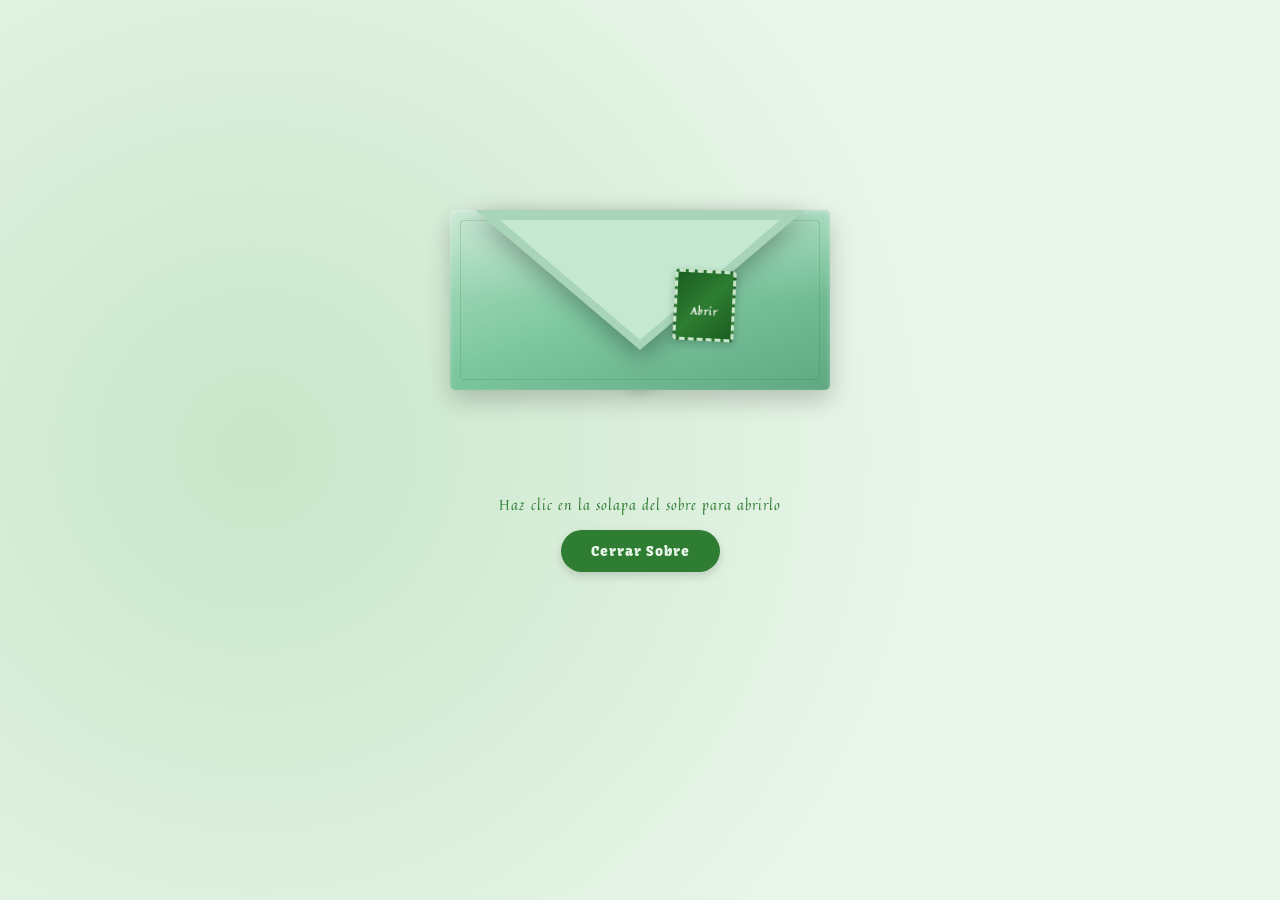
<file: invitacion-digital/index.html>
<!DOCTYPE html>
<html lang="es">
<head>
    <meta charset="UTF-8">
    <meta name="viewport" content="width=device-width, initial-scale=1.0">
    <title>Gaby y Kev | Nuestra Boda</title>
    <meta name="description" content="Nos casamos el 19 de septiembre de 2026. Acompáñanos en este día tan especial.">
    <link rel="preconnect" href="https://fonts.googleapis.com">
    <link rel="preconnect" href="https://fonts.gstatic.com" crossorigin>
    <link href="https://fonts.googleapis.com/css2?family=Kavoon&display=swap" rel="stylesheet">
    <link href="https://fonts.googleapis.com/css2?family=Quintessential&display=swap" rel="stylesheet">
    <link rel="stylesheet" href="assets/invitacion.css">
</head>
<body>
    <div class="container">
        <!-- Sobre rediseñado -->
        <div class="envelope-wrapper" id="envelopeWrapper">
            <!-- Cuerpo rectangular del sobre -->
            <div class="envelope-body"></div>

            <!-- Solapa trasera (base del sobre) -->
            <div class="envelope-back-flap"></div>

            <!-- Solapa frontal (la que se abre hacia arriba) -->
            <div class="envelope-front-flap" id="envelopeFlapTop"></div>

            <!-- Sello en la solapa frontal -->
            <div class="stamp" id="stamp">
                <span><br>Abrir</span>
            </div>
        </div>

        <!-- Carta separada del sobre -->
        <div class="letter-container">
            <div class="letter" id="letter">
                <div class="letter-content">
                    <p>Con la bendición de nuestros padres:</p>
                    <p>Inés y Reyna González</p>
                    <p>Erasto y Cristina García</p>
                    <h1 class="kavoon">Gaby &amp; Kev</h1>
                    <img src="assets/img/anillos.png" width="100" height="100" alt="Anillos de boda entrelazados">
                    <p>Te invitamos cordialmente a:</p>
                    <h1 class="kavoon">Nuestra Boda</h1>

                    <!-- Cuenta regresiva -->
                    <div class="countdown" id="countdown" aria-live="polite">
                        <div class="countdown-item">
                            <span class="countdown-number" id="cd-days">00</span>
                            <span class="countdown-label">Días</span>
                        </div>
                        <div class="countdown-item">
                            <span class="countdown-number" id="cd-hours">00</span>
                            <span class="countdown-label">Hrs</span>
                        </div>
                        <div class="countdown-item">
                            <span class="countdown-number" id="cd-minutes">00</span>
                            <span class="countdown-label">Min</span>
                        </div>
                        <div class="countdown-item">
                            <span class="countdown-number" id="cd-seconds">00</span>
                            <span class="countdown-label">Seg</span>
                        </div>
                    </div>

                    <div class="details">
                        <p class="fecha-destacada"><strong>19 de Septiembre, 2026</strong></p>

                        <div class="ceremony-info">
                            <p>⛪ <strong>Ceremonia religiosa</strong> — 1:00 pm</p>
                            <p>Parroquia Nuestra Señora de las Nieves, Santa María del Monte Vicente Guerrero</p>
                            <a class="map-button" href="https://maps.app.goo.gl/7rbriKnfTvzHp34j7" target="_blank" rel="noopener">🗺️ Ver ubicación</a>
                        </div>

                        <h1 class="kavoon">Nuestros Padrinos</h1>
                        <div class="signature_dos">
                            <p>Velación</p>
                            <p>Blas Hernández y Leonila Guzmán</p>
                        </div>
                        <div class="padrinos-list">
                            <p>Isabel Guzmán y Martha Luz González</p>
                            <p>Beatriz Jalyn Quiahua</p>
                            <p>Valentín Cruz y Silvina Cruz</p>
                            <p>Gerónimo González y Gloria Tecpil</p>
                            <p>Alan Gerardo Cruz</p>
                            <p>Gelasio Efraín Cabrera y Natalia Soriano</p>
                        </div>

                        <div class="reception-info">
                            <p>📍 <strong>Recepción</strong> — 4:00 pm</p>
                            <p>Explanada de la oficina ejidal de San Bernardino Lagunas</p>
                            <a class="map-button" href="https://maps.app.goo.gl/bYVu9dNbRC9vWyNh9" target="_blank" rel="noopener">🗺️ Ver ubicación</a>
                        </div>

                        <div class="dress-code">
                            <h1 class="kavoon">Código de Vestimenta</h1>
                            <p>Por favor evitar el color blanco, reservado para la novia 🤍</p>
                        </div>

                        <div class="rsvp-section">
                            <h1 class="kavoon">Confirma tu Asistencia</h1>
                            <p>Nos encantaría contar contigo.</p>
                            <a class="map-button rsvp-button" href="https://wa.me/522361038703?text=%C2%A1Hola!%20Confirmo%20mi%20asistencia%20a%20la%20boda%20de%20Gaby%20y%20Kev%20%F0%9F%92%8D" target="_blank" rel="noopener">💌 Confirmar por WhatsApp</a>
                        </div>
                    </div>

                    <div class="signature">
                        Con cariño,<br>✨ La Familia Cruz Quiahua ✨
                    </div>
                </div>
            </div>
        </div>

        <div class="instruction" id="instruction">
            Haz clic en la solapa del sobre para abrirlo
        </div>

        <button class="reset-btn" id="resetBtn">Cerrar Sobre</button>

        <!-- Contenedor de partículas -->
        <div class="particles" id="particlesContainer"></div>
    </div>

    <script src="js/invitacion.js"></script>
</body>
</html>
</file>
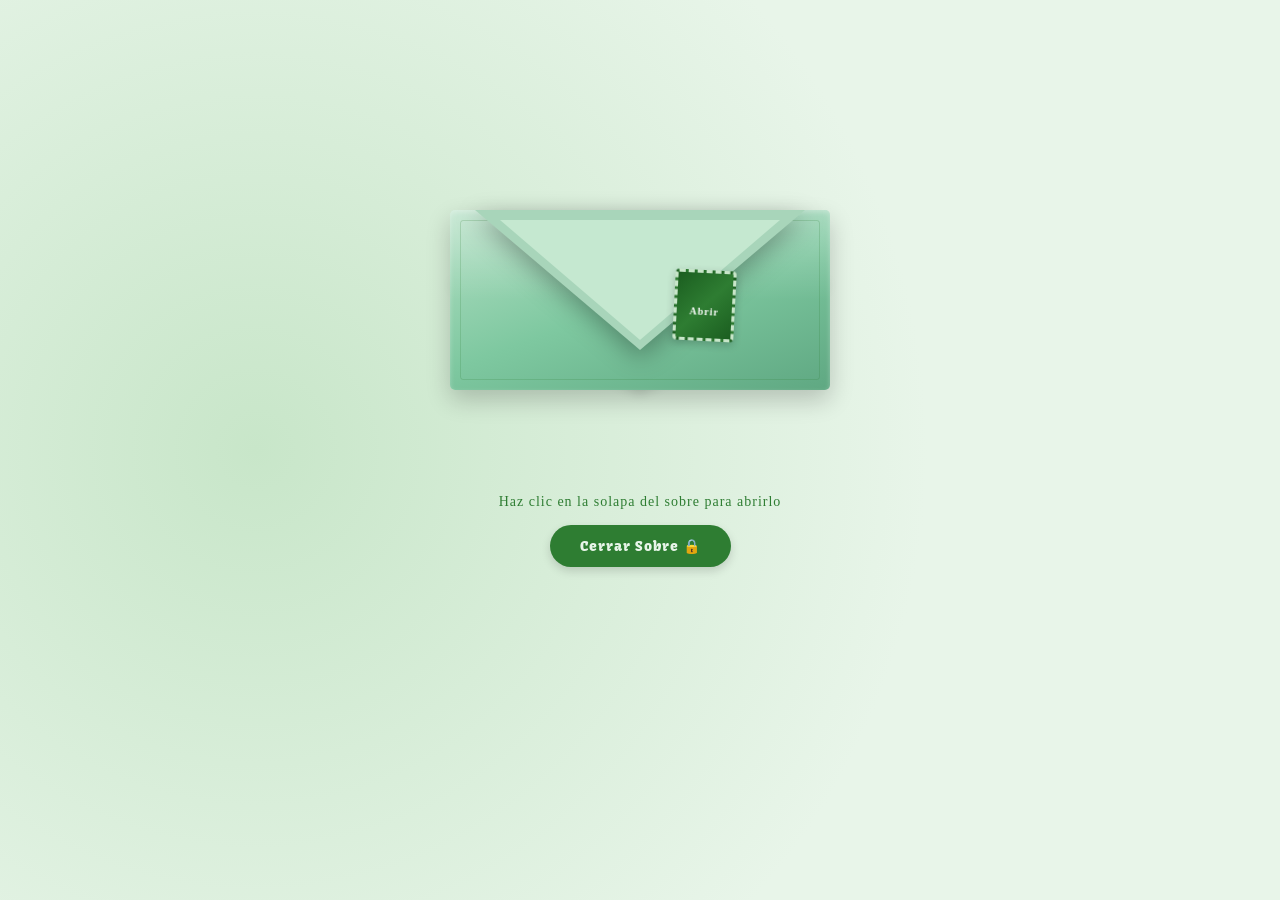
<file: invitacion-digital/invitacion.html>
<!DOCTYPE html>
<html lang="es">
<head>
    <meta charset="UTF-8">
    <meta name="viewport" content="width=device-width, initial-scale=1.0">
    <title>Nuestra boda</title>
<link rel="preconnect" href="https://fonts.googleapis.com">
<link rel="preconnect" href="https://fonts.gstatic.com" crossorigin>
<link href="https://fonts.googleapis.com/css2?family=Kavoon&display=swap" rel="stylesheet">
<link href="https://fonts.googleapis.com/css2?family=Fleur+De+Leah&display=swap" rel="stylesheet">
<link rel="stylesheet" href="assets/inivtacion.css">
</head>
<body>
    <div class="container">
        <!-- Sobre rediseñado -->
        <div class="envelope-wrapper" id="envelopeWrapper">
            <!-- Cuerpo rectangular del sobre -->
            <div class="envelope-body"></div>
            
            <!-- Solapa trasera (base del sobre) -->
            <div class="envelope-back-flap"></div>
            
            <!-- Solapa frontal (la que se abre hacia arriba) -->
            <div class="envelope-front-flap" id="envelopeFlapTop"></div>
            
            <!-- Sello en la solapa frontal -->
            <div class="stamp" id="stamp">
                <span><br>Abrir</span>
            </div>
        </div>
        
        <!-- Carta separada del sobre -->
        <div class="letter-container">
            <div class="letter" id="letter">
                <div class="letter-content">
                    <p>Con la Bendicion de nuestros padres:</p>
                    <p>Ines y Reyna Gonzalez</p>
                    <p>Erasto y Cristina Garcia</p>
                    <h1>Gaby y Kev</h1>
                    <img src="assets/img/anillos.png" width="100" height="100">
                    <p>Te invitamos coordialmente a:</p>
                    <h1>Nuestra Boda</h3>
                    <div class="details">
                      <p>📅 <strong>19 de Setptienbre, 2026</strong></p>
                        <p>⛪Ceremonia religiosa 13:00 hrs. Parroquia Nuestra Señora de la Nieves, Santa María del Monte Vicente Guerrero (<a href="https://maps.app.goo.gl/7rbriKnfTvzHp34j7">🗺️ Ver ubicación</a>)</p>
                        <h1>Nuestros Padrinos</h1>
                        <p>Blas Hernandez y Leonila Guzman</p>
                        <p>📍Explanada de la oficina ejidal de San Bernardino Lagunas 15:00 hrs.<a href="https://maps.app.goo.gl/bYVu9dNbRC9vWyNh9">🗺️ Ver ubicación</a></p>
                    </div>
                    <div class="signature">
                        Con cariño,<br>✨ La Familia Cruz Quiahua ✨
                    </div>
                </div>
            </div>
        </div>
        
        <div class="instruction" id="instruction">
            Haz clic en la solapa del sobre para abrirlo
        </div>
        
        <button class="reset-btn" id="resetBtn">Cerrar Sobre 🔒</button>
        
        <!-- Contenedor de partículas -->
        <div class="particles" id="particlesContainer"></div>
    </div>

    <script src="js/invitacion.js"></script>
</body>
</html>
</file>
<file: invitacion-digital/assets/invitacion.css>
body {
    margin: 0;
    padding: 0;
    background: #e8f5e9;
    background-image: radial-gradient(circle at 20% 50%, #c8e6c9 0%, #e8f5e9 60%);
    display: flex;
    justify-content: center;
    align-items: center;
    min-height: 100vh;
    overflow-x: hidden;
    font-family: "Quintessential", serif;
    font-weight: 400;
    font-style: normal;
}

.kavoon {
  font-family: "Kavoon", serif;
    font-weight: 200;
    font-style: normal;
}

.container {
    position: relative;
    width: 450px;
    min-height: 600px;
    display: flex;
    flex-direction: column;
    align-items: center;
    justify-content: flex-start;
    padding-top: 50px;
    padding-bottom: 50px;
}

/* El sobre principal */
.envelope-wrapper {
    position: relative;
    width: 380px;
    height: 240px;
    cursor: pointer;
    transition: all 0.5s ease;
    z-index: 10;
    margin-bottom: 30px;
    perspective: 1000px;
}

.envelope-wrapper:hover {
    transform: translateY(-5px);
}

.envelope-wrapper.opened {
    transform: translateY(20px);
    margin-bottom: 50px;
}

/* Cuerpo rectangular del sobre */
.envelope-body {
    position: absolute;
    bottom: 0;
    width: 380px;
    height: 180px;
    background: linear-gradient(160deg, #b5e0c5 0%, #7ec8a0 50%, #5fa882 100%);
    border-radius: 5px;
    box-shadow: 0 10px 25px rgba(0, 0, 0, 0.2), inset 0 2px 5px rgba(255, 255, 255, 0.3);
    z-index: 2;
    overflow: visible;
}

/* Efecto de textura en el cuerpo */
.envelope-body::before {
    content: "";
    position: absolute;
    top: 0;
    left: 0;
    width: 100%;
    height: 100%;
    background: linear-gradient(180deg, 
        rgba(255,255,255,0.3) 0%, 
        rgba(255,255,255,0.1) 30%, 
        transparent 50%);
    pointer-events: none;
    border-radius: 5px;
}

/* Líneas decorativas del sobre (bordes) */
.envelope-body::after {
    content: "";
    position: absolute;
    top: 10px;
    left: 10px;
    right: 10px;
    bottom: 10px;
    border: 1.5px solid rgba(46, 125, 50, 0.2);
    border-radius: 3px;
    pointer-events: none;
}

/* Solapa inferior del sobre (parte de atrás que se ve en la base) */
.envelope-back-flap {
    position: absolute;
    bottom: 0;
    left: 50%;
    transform: translateX(-50%);
    width: 0;
    height: 0;
    border-left: 190px solid transparent;
    border-right: 190px solid transparent;
    border-top: 110px solid #7ec8a0;
    z-index: 1;
    filter: drop-shadow(0 4px 6px rgba(0,0,0,0.15));
    pointer-events: none;
}

/* Solapa frontal del sobre (la que se abre) */
.envelope-front-flap {
    position: absolute;
    top: 60px;
    left: 50%;
    transform: translateX(-50%);
    width: 0;
    height: 0;
    border-left: 165px solid transparent;
    border-right: 165px solid transparent;
    border-top: 140px solid #a8d5ba;
    z-index: 6;
    filter: drop-shadow(0 8px 12px rgba(0,0,0,0.3));
    cursor: pointer;
    transform-origin: top center;
    transition: transform 1s cubic-bezier(0.68, -0.55, 0.265, 1.55);
    transform: translateX(-50%) rotateX(0deg);
}

/* Borde decorativo en la solapa */
.envelope-front-flap::after {
    content: "";
    position: absolute;
    top: -130px;
    left: -140px;
    width: 0;
    height: 0;
    border-left: 140px solid transparent;
    border-right: 140px solid transparent;
    border-top: 120px solid #c5e8d0;
    z-index: -1;
}

/* Sello decorativo - ahora en verde menta */
.stamp {
    position: absolute;
    top: 120px;
    right: 95px;
    width: 55px;
    height: 65px;
    background: #2e7d32;
    border: 3px dashed #c8e6c9;
    z-index: 7;
    border-radius: 4px;
    display: flex;
    align-items: center;
    justify-content: center;
    color: white;
    font-size: 14px;
    font-weight: bold;
    text-align: center;
    line-height: 1.2;
    box-shadow: 0 3px 8px rgba(0,0,0,0.2);
    transition: all 0.8s ease;
    pointer-events: none;
    transform: rotate(3deg);
    background-image: linear-gradient(135deg, #1b5e20 0%, #2e7d32 50%, #1b5e20 100%);
}

.stamp span {
    font-size: 10px;
    letter-spacing: 1px;
}

/* Carta que sale */
.letter-container {
    position: relative;
    width: 100%;
    display: flex;
    justify-content: center;
    z-index: 15;
}

.letter {
    width: 380px;
    max-width: 90%;
    background: #f1f8e9;
    background-image: linear-gradient(#f5fbf0 0%, #e8f5e9 100%);
    border-radius: 8px;
    padding: 30px 25px;
    box-shadow: 0 8px 25px rgba(0,0,0,0.2);
    transition: all 0.8s cubic-bezier(0.68, -0.55, 0.265, 1.55);
    opacity: 0;
    transform: translateY(30px) scale(0.9);
    max-height: 0;
    overflow: hidden;
    border: 2px solid #a5d6a7;
    box-sizing: border-box;
    pointer-events: auto;
}

.letter.visible {
    opacity: 1;
    transform: translateY(0) scale(1);
    max-height: 2000px;
    margin-top: 20px;
    transition: all 0.8s cubic-bezier(0.68, -0.55, 0.265, 1.55) 0.4s;
    overflow: visible;
}

.letter-content {
    text-align: center;
    color: #2e3b2e;
}

.letter-content h1 {
    color: #2e7d32;
    margin: 0 0 15px 0;
    font-size: 32px;
    letter-spacing: 2px;
    display: inline-block;
}

.letter-content img {
    display: block;
    margin-left: auto;
    margin-right: auto;
}

.letter-content p {
    margin: 10px 0;
    line-height: 1.6;
    font-size: 16px;
}

.letter-content .details {
    margin: 20px 0;
    font-size: 16px;
    text-align: left;
    padding: 0 10px;
}

.letter-content .details strong {
    color: #1b5e20;
    font-size: 18px;
}

.letter-content .details h1 {
    font-size: 22px;
    display: block;
    margin-top: 25px;
    margin-bottom: 10px;
    letter-spacing: 1px;
}

/* Secciones de ceremonia y recepción */
.ceremony-info, .reception-info {
    background: rgba(129, 199, 132, 0.15);
    border-left: 3px solid #66bb6a;
    padding: 12px 15px;
    margin: 15px 0;
    border-radius: 0 8px 8px 0;
    text-align: left;
}

.ceremony-info p, .reception-info p {
    margin: 5px 0;
}

.ceremony-info .map-button,
.reception-info .map-button {
    margin-top: 10px;
}

.fecha-destacada {
    text-align: center;
    font-size: 20px !important;
}

/* Cuenta regresiva */
.countdown {
    display: flex;
    justify-content: center;
    gap: 12px;
    margin: 20px 0 10px;
}

.countdown-item {
    background: linear-gradient(160deg, #ffffff 0%, #e8f5e9 100%);
    border: 1.5px solid #a5d6a7;
    border-radius: 10px;
    padding: 10px 6px;
    width: 60px;
    box-shadow: 0 3px 8px rgba(0,0,0,0.1);
}

.countdown-number {
    display: block;
    font-family: 'Kavoon', serif;
    font-size: 22px;
    color: #1b5e20;
    line-height: 1;
}

.countdown-label {
    display: block;
    font-size: 11px;
    letter-spacing: 1px;
    color: #4a6b4a;
    margin-top: 4px;
    text-transform: uppercase;
}

/* Lista de padrinos */
.padrinos-list {
    text-align: center;
    margin: 5px 0 15px;
}

.padrinos-list p {
    margin: 6px 0;
}

/* Código de vestimenta */
.dress-code {
    text-align: center;
    background: rgba(165, 214, 167, 0.2);
    border-radius: 10px;
    padding: 12px 15px;
    margin: 20px 0;
}

.dress-code p {
    margin: 4px 0;
}

/* RSVP */
.rsvp-section {
    text-align: center;
    margin: 25px 0 10px;
}

.rsvp-section p {
    font-size: 15px;
}

.rsvp-button {
    margin-top: 8px;
    font-size: 15px;
}

.final-message {
    text-align: center;
    font-size: 18px;
    margin-top: 20px;
    color: #2e7d32;
}

.letter-content .signature {
    margin-top: 25px;
    font-style: italic;
    color: #2e7d32;
    font-size: 18px;
    border-top: 1px solid #81c784;
    padding-top: 10px;
    display: inline-block;
}

.letter-content .signature_dos{
    color: #2e7d32;
    font-weight: bold;
    font-size: 18px;
    display: inline-block;
}

/* Botón de mapa */
.map-button {
    display: inline-block;
    background: linear-gradient(135deg, #66bb6a, #43a047);
    color: white;
    padding: 10px 20px;
    border-radius: 25px;
    text-decoration: none;
    font-size: 14px;
    margin-top: 10px;
    transition: all 0.3s ease;
    box-shadow: 0 4px 10px rgba(0,0,0,0.15);
    border: none;
    cursor: pointer;
}

.map-button:hover {
    transform: translateY(-2px);
    box-shadow: 0 6px 15px rgba(0,0,0,0.25);
    background: linear-gradient(135deg, #4caf50, #2e7d32);
}

.instruction {
    color: #2e7d32;
    font-size: 14px;
    text-align: center;
    letter-spacing: 1px;
    animation: pulse 2s infinite;
    z-index: 5;
    position: relative;
    margin-top: 10px;
}

@keyframes pulse {
    0% { opacity: 0.6; }
    50% { opacity: 1; }
    100% { opacity: 0.6; }
}

/* Partículas decorativas */
.particles {
    position: fixed;
    top: 0;
    left: 0;
    width: 100%;
    height: 100%;
    pointer-events: none;
    z-index: 100;
}

.particle {
    position: absolute;
    font-size: 18px;
    opacity: 0;
    animation: none;
}

.particle.animate {
    animation: floatParticle 1.5s ease-out forwards;
}

@keyframes floatParticle {
    0% {
        opacity: 0;
        transform: translate(0, 0) scale(0);
    }
    30% {
        opacity: 1;
    }
    100% {
        opacity: 0;
        transform: translate(var(--tx), var(--ty)) scale(1.2);
    }
}

.reset-btn {
    background: #2e7d32;
    color: #e8f5e9;
    border: none;
    padding: 12px 30px;
    border-radius: 25px;
    font-family: 'Kavoon', serif;
    font-size: 14px;
    cursor: pointer;
    letter-spacing: 1px;
    transition: all 0.3s ease;
    box-shadow: 0 4px 10px rgba(0,0,0,0.15);
    z-index: 20;
    position: relative;
    margin-top: 15px;
}

.reset-btn:hover {
    background: #1b5e20;
    transform: translateY(-2px);
    box-shadow: 0 6px 15px rgba(0,0,0,0.25);
}

/* Efecto de borde decorativo en la carta */
.letter::before {
    content: "";
    position: absolute;
    top: 10px;
    left: 10px;
    right: 10px;
    bottom: 10px;
    border: 1px solid #81c784;
    border-radius: 4px;
    pointer-events: none;
    opacity: 0.5;
}

/* Responsive para móviles */
@media (max-width: 480px) {
    .container {
        width: 100%;
        padding: 20px 10px;
    }
    
    .envelope-wrapper {
        width: 300px;
        height: 200px;
    }
    
    .envelope-body {
        width: 300px;
        height: 150px;
    }
    
    .envelope-back-flap {
        border-left-width: 150px;
        border-right-width: 150px;
        border-top-width: 90px;
    }
    
    .envelope-front-flap {
        top: 50px;
        border-left-width: 130px;
        border-right-width: 130px;
        border-top-width: 120px;
    }
    
    .envelope-front-flap::after {
        top: -110px;
        left: -110px;
        border-left-width: 110px;
        border-right-width: 110px;
        border-top-width: 100px;
    }
    
    .stamp {
        top: 100px;
        right: 70px;
        width: 45px;
        height: 55px;
    }
    
    .letter {
        width: 90%;
        padding: 20px 15px;
    }
}
</file>
<file: invitacion-digital/assets/inivtacion.css>
body {
    margin: 0;
    padding: 0;
    background: #e8f5e9;
    background-image: radial-gradient(circle at 20% 50%, #c8e6c9 0%, #e8f5e9 60%);
    display: flex;
    justify-content: center;
    align-items: center;
    min-height: 100vh;
    overflow-x: hidden;
    font-family: "Quintessential", serif;
    font-weight: 400;
    font-style: normal;
}

.kavoon {
  font-family: "Kavoon", serif;
    font-weight: 200;
    font-style: normal;
}

.container {
    position: relative;
    width: 450px;
    min-height: 600px;
    display: flex;
    flex-direction: column;
    align-items: center;
    justify-content: flex-start;
    padding-top: 50px;
    padding-bottom: 50px;
}

/* El sobre principal */
.envelope-wrapper {
    position: relative;
    width: 380px;
    height: 240px;
    cursor: pointer;
    transition: all 0.5s ease;
    z-index: 10;
    margin-bottom: 30px;
    perspective: 1000px;
}

.envelope-wrapper:hover {
    transform: translateY(-5px);
}

.envelope-wrapper.opened {
    transform: translateY(20px);
    margin-bottom: 50px;
}

/* Cuerpo rectangular del sobre */
.envelope-body {
    position: absolute;
    bottom: 0;
    width: 380px;
    height: 180px;
    background: linear-gradient(160deg, #b5e0c5 0%, #7ec8a0 50%, #5fa882 100%);
    border-radius: 5px;
    box-shadow: 0 10px 25px rgba(0, 0, 0, 0.2), inset 0 2px 5px rgba(255, 255, 255, 0.3);
    z-index: 2;
    overflow: visible;
}

/* Efecto de textura en el cuerpo */
.envelope-body::before {
    content: "";
    position: absolute;
    top: 0;
    left: 0;
    width: 100%;
    height: 100%;
    background: linear-gradient(180deg, 
        rgba(255,255,255,0.3) 0%, 
        rgba(255,255,255,0.1) 30%, 
        transparent 50%);
    pointer-events: none;
    border-radius: 5px;
}

/* Líneas decorativas del sobre (bordes) */
.envelope-body::after {
    content: "";
    position: absolute;
    top: 10px;
    left: 10px;
    right: 10px;
    bottom: 10px;
    border: 1.5px solid rgba(46, 125, 50, 0.2);
    border-radius: 3px;
    pointer-events: none;
}

/* Solapa inferior del sobre (parte de atrás que se ve en la base) */
.envelope-back-flap {
    position: absolute;
    bottom: 0;
    left: 50%;
    transform: translateX(-50%);
    width: 0;
    height: 0;
    border-left: 190px solid transparent;
    border-right: 190px solid transparent;
    border-top: 110px solid #7ec8a0;
    z-index: 1;
    filter: drop-shadow(0 4px 6px rgba(0,0,0,0.15));
    pointer-events: none;
}

/* Solapa frontal del sobre (la que se abre) */
.envelope-front-flap {
    position: absolute;
    top: 60px;
    left: 50%;
    transform: translateX(-50%);
    width: 0;
    height: 0;
    border-left: 165px solid transparent;
    border-right: 165px solid transparent;
    border-top: 140px solid #a8d5ba;
    z-index: 6;
    filter: drop-shadow(0 8px 12px rgba(0,0,0,0.3));
    cursor: pointer;
    transform-origin: top center;
    transition: transform 1s cubic-bezier(0.68, -0.55, 0.265, 1.55);
    transform: translateX(-50%) rotateX(0deg);
}

/* Borde decorativo en la solapa */
.envelope-front-flap::after {
    content: "";
    position: absolute;
    top: -130px;
    left: -140px;
    width: 0;
    height: 0;
    border-left: 140px solid transparent;
    border-right: 140px solid transparent;
    border-top: 120px solid #c5e8d0;
    z-index: -1;
}

/* Sello decorativo - ahora en verde menta */
.stamp {
    position: absolute;
    top: 120px;
    right: 95px;
    width: 55px;
    height: 65px;
    background: #2e7d32;
    border: 3px dashed #c8e6c9;
    z-index: 7;
    border-radius: 4px;
    display: flex;
    align-items: center;
    justify-content: center;
    color: white;
    font-size: 14px;
    font-weight: bold;
    text-align: center;
    line-height: 1.2;
    box-shadow: 0 3px 8px rgba(0,0,0,0.2);
    transition: all 0.8s ease;
    pointer-events: none;
    transform: rotate(3deg);
    background-image: linear-gradient(135deg, #1b5e20 0%, #2e7d32 50%, #1b5e20 100%);
}

.stamp span {
    font-size: 10px;
    letter-spacing: 1px;
}

/* Carta que sale */
.letter-container {
    position: relative;
    width: 100%;
    display: flex;
    justify-content: center;
    z-index: 15;
}

.letter {
    width: 380px;
    max-width: 90%;
    background: #f1f8e9;
    background-image: linear-gradient(#f5fbf0 0%, #e8f5e9 100%);
    border-radius: 8px;
    padding: 30px 25px;
    box-shadow: 0 8px 25px rgba(0,0,0,0.2);
    transition: all 0.8s cubic-bezier(0.68, -0.55, 0.265, 1.55);
    opacity: 0;
    transform: translateY(30px) scale(0.9);
    max-height: 0;
    overflow: hidden;
    border: 2px solid #a5d6a7;
    box-sizing: border-box;
    pointer-events: auto;
}

.letter.visible {
    opacity: 1;
    transform: translateY(0) scale(1);
    max-height: 2000px;
    margin-top: 20px;
    transition: all 0.8s cubic-bezier(0.68, -0.55, 0.265, 1.55) 0.4s;
    overflow: visible;
}

.letter-content {
    text-align: center;
    color: #2e3b2e;
}

.letter-content h1 {
    color: #2e7d32;
    margin: 0 0 15px 0;
    font-size: 32px;
    letter-spacing: 2px;
    display: inline-block;
}

.letter-content img {
    display: block;
    margin-left: auto;
    margin-right: auto;
}

.letter-content p {
    margin: 10px 0;
    line-height: 1.6;
    font-size: 16px;
}

.letter-content .details {
    margin: 20px 0;
    font-size: 16px;
    text-align: left;
    padding: 0 10px;
}

.letter-content .details strong {
    color: #1b5e20;
    font-size: 18px;
}

/* Secciones de ceremonia y recepción */
.ceremony-info, .reception-info {
    background: rgba(129, 199, 132, 0.15);
    border-left: 3px solid #66bb6a;
    padding: 12px 15px;
    margin: 15px 0;
    border-radius: 0 8px 8px 0;
    text-align: left;
}

.ceremony-info p, .reception-info p {
    margin: 5px 0;
}

.final-message {
    text-align: center;
    font-size: 18px;
    margin-top: 20px;
    color: #2e7d32;
}

.letter-content .signature {
    margin-top: 25px;
    font-style: italic;
    color: #2e7d32;
    font-size: 18px;
    border-top: 1px solid #81c784;
    padding-top: 10px;
    display: inline-block;
}

.letter-content .signature_dos{
    color: #2e7d32;
    font-weight: bold;
    font-size: 18px;
    display: inline-block;
}

/* Botón de mapa */
.map-button {
    display: inline-block;
    background: linear-gradient(135deg, #66bb6a, #43a047);
    color: white;
    padding: 10px 20px;
    border-radius: 25px;
    text-decoration: none;
    font-size: 14px;
    margin-top: 10px;
    transition: all 0.3s ease;
    box-shadow: 0 4px 10px rgba(0,0,0,0.15);
    border: none;
    cursor: pointer;
}

.map-button:hover {
    transform: translateY(-2px);
    box-shadow: 0 6px 15px rgba(0,0,0,0.25);
    background: linear-gradient(135deg, #4caf50, #2e7d32);
}

.instruction {
    color: #2e7d32;
    font-size: 14px;
    text-align: center;
    letter-spacing: 1px;
    animation: pulse 2s infinite;
    z-index: 5;
    position: relative;
    margin-top: 10px;
}

@keyframes pulse {
    0% { opacity: 0.6; }
    50% { opacity: 1; }
    100% { opacity: 0.6; }
}

/* Partículas decorativas */
.particles {
    position: fixed;
    top: 0;
    left: 0;
    width: 100%;
    height: 100%;
    pointer-events: none;
    z-index: 100;
}

.particle {
    position: absolute;
    font-size: 18px;
    opacity: 0;
    animation: none;
}

.particle.animate {
    animation: floatParticle 1.5s ease-out forwards;
}

@keyframes floatParticle {
    0% {
        opacity: 0;
        transform: translate(0, 0) scale(0);
    }
    30% {
        opacity: 1;
    }
    100% {
        opacity: 0;
        transform: translate(var(--tx), var(--ty)) scale(1.2);
    }
}

.reset-btn {
    background: #2e7d32;
    color: #e8f5e9;
    border: none;
    padding: 12px 30px;
    border-radius: 25px;
    font-family: 'Kavoon', serif;
    font-size: 14px;
    cursor: pointer;
    letter-spacing: 1px;
    transition: all 0.3s ease;
    box-shadow: 0 4px 10px rgba(0,0,0,0.15);
    z-index: 20;
    position: relative;
    margin-top: 15px;
}

.reset-btn:hover {
    background: #1b5e20;
    transform: translateY(-2px);
    box-shadow: 0 6px 15px rgba(0,0,0,0.25);
}

/* Efecto de borde decorativo en la carta */
.letter::before {
    content: "";
    position: absolute;
    top: 10px;
    left: 10px;
    right: 10px;
    bottom: 10px;
    border: 1px solid #81c784;
    border-radius: 4px;
    pointer-events: none;
    opacity: 0.5;
}

/* Responsive para móviles */
@media (max-width: 480px) {
    .container {
        width: 100%;
        padding: 20px 10px;
    }
    
    .envelope-wrapper {
        width: 300px;
        height: 200px;
    }
    
    .envelope-body {
        width: 300px;
        height: 150px;
    }
    
    .envelope-back-flap {
        border-left-width: 150px;
        border-right-width: 150px;
        border-top-width: 90px;
    }
    
    .envelope-front-flap {
        top: 50px;
        border-left-width: 130px;
        border-right-width: 130px;
        border-top-width: 120px;
    }
    
    .envelope-front-flap::after {
        top: -110px;
        left: -110px;
        border-left-width: 110px;
        border-right-width: 110px;
        border-top-width: 100px;
    }
    
    .stamp {
        top: 100px;
        right: 70px;
        width: 45px;
        height: 55px;
    }
    
    .letter {
        width: 90%;
        padding: 20px 15px;
    }
}
</file>
